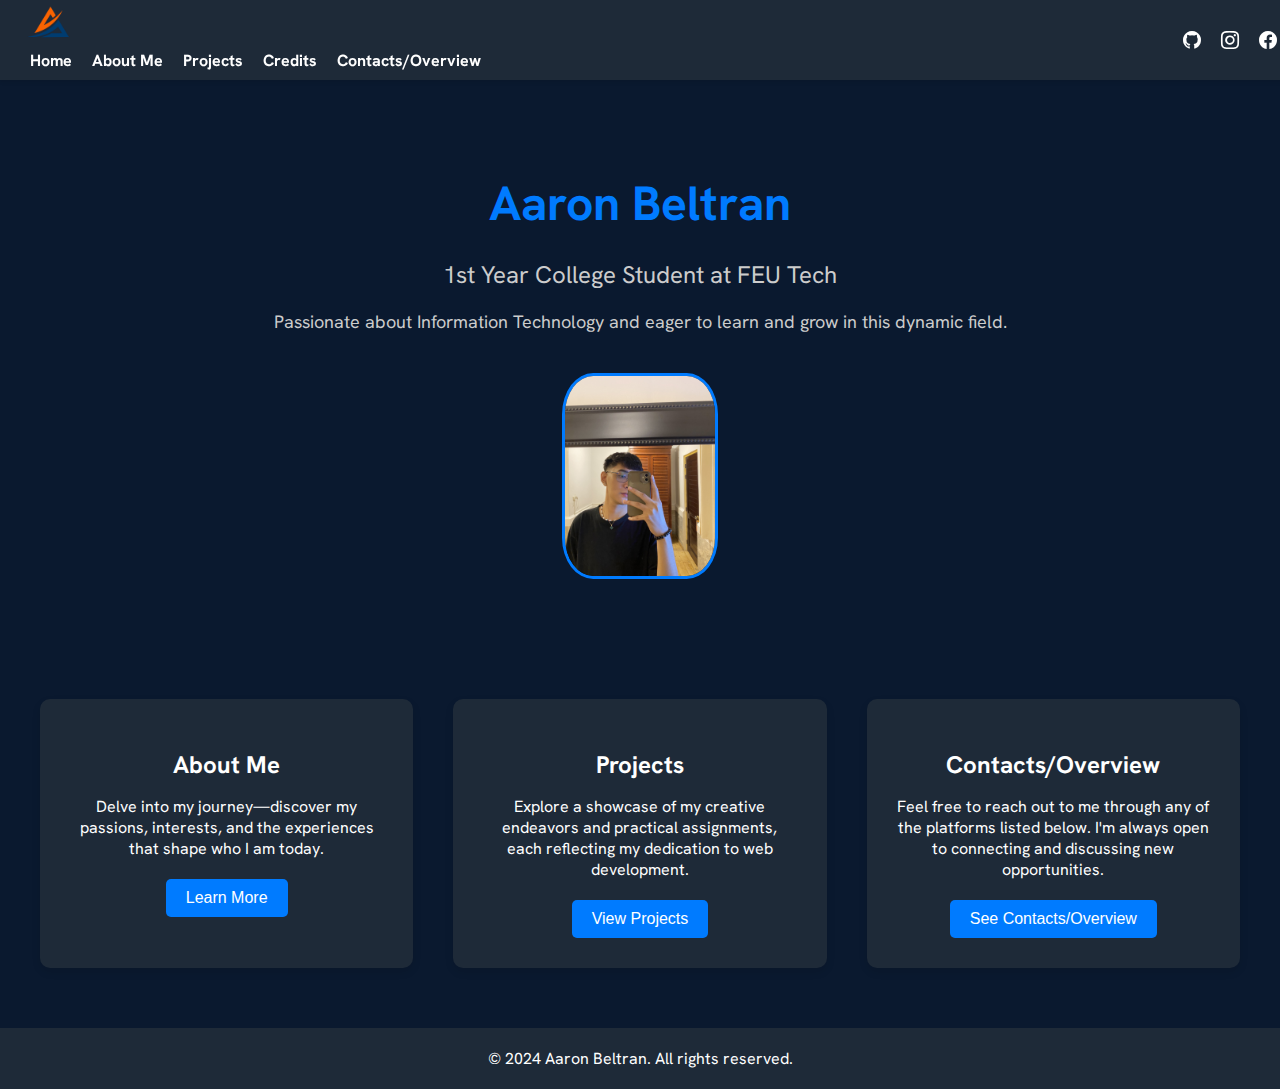
<file: index.html>
<!DOCTYPE html>
<html lang="en">
<head>
    <meta charset="UTF-8">
    <meta name="viewport" content="width=device-width, initial-scale=1.0">
    <link rel="stylesheet" href="./assets/css/style.css">
    <link rel="stylesheet" href="https://cdn.jsdelivr.net/npm/bootstrap-icons@1.11.3/font/bootstrap-icons.min.css">
    <link href="https://fonts.googleapis.com/css2?family=Hanken+Grotesk:ital,wght@0,100..900;1,100..900&display=swap" rel="stylesheet">
    <title>Aaron Beltran - Resume</title>
</head>
<body>
    <div class="container">
        <div class="header">
            <div class="header-left">
                <div class="logo">
                    <a href="#"><img src="./images/—Pngtree—a letter wave logo vector_5228739.png" alt="Logo"></a>
                </div>
                <div class="nav">
                    <a href="./index.html"><p>Home</p></a>
                    <a href="./pages/AboutMe/index.html"><p>About Me</p></a>
                    <a href="./pages/Projects/index.html"><p>Projects</p></a>
                    <a href="./pages/Credits/index.html"><p>Credits</p></a>
                    <a href="./pages/Contacts_Overview/index.html"><p>Contacts/Overview</p></a>
                </div>
            </div>
            <div class="header-right">
                <a href="https://github.com/AaronBeltran1"><i class="bi bi-github"></i></a>
                <a href="https://www.instagram.com/_aaronbeltran/"><i class="bi bi-instagram"></i></a>
                <a href="https://www.facebook.com/aaron.beltran.1656/"><i class="bi bi-facebook"></i></a>
            </div>
        </div>
        <div class="hero-section">
            <h1 class="hero-title">Aaron Beltran</h1>
            <p class="hero-subtitle">1st Year College Student at FEU Tech</p>
            <p class="hero-description">Passionate about Information Technology and eager to learn and grow in this dynamic field.</p>
            <img class="hero-image" src="./images/IMG_3669.jpg" alt="Profile Image">
        </div>
        <div class="info-sections">
            <div class="info-card">
                <h2>About Me</h2>
                <p>Delve into my journey—discover my passions, interests, and the experiences that shape who I am today.</p>
                <button onclick="location.href='./pages/AboutMe/index.html '">Learn More</button>
            </div>
            <div class="info-card">
                <h2>Projects</h2>
                <p>Explore a showcase of my creative endeavors and practical assignments, each reflecting my dedication to web development.</p>
                <button onclick="location.href='./pages/Projects/index.html'">View Projects</button>
            </div>
            <div class="info-card">
                <h2>Contacts/Overview</h2>
                <p>Feel free to reach out to me through any of the platforms listed below. I'm always open to connecting and discussing new opportunities.</p>
                <button onclick="location.href='./pages/Contacts_Overview/index.html'">See Contacts/Overview</button>
            </div>
        </div>
        <div class="footer">
            <p>&copy; 2024 Aaron Beltran. All rights reserved.</p>
        </div>
    </div>
</body>
</html>
</file>
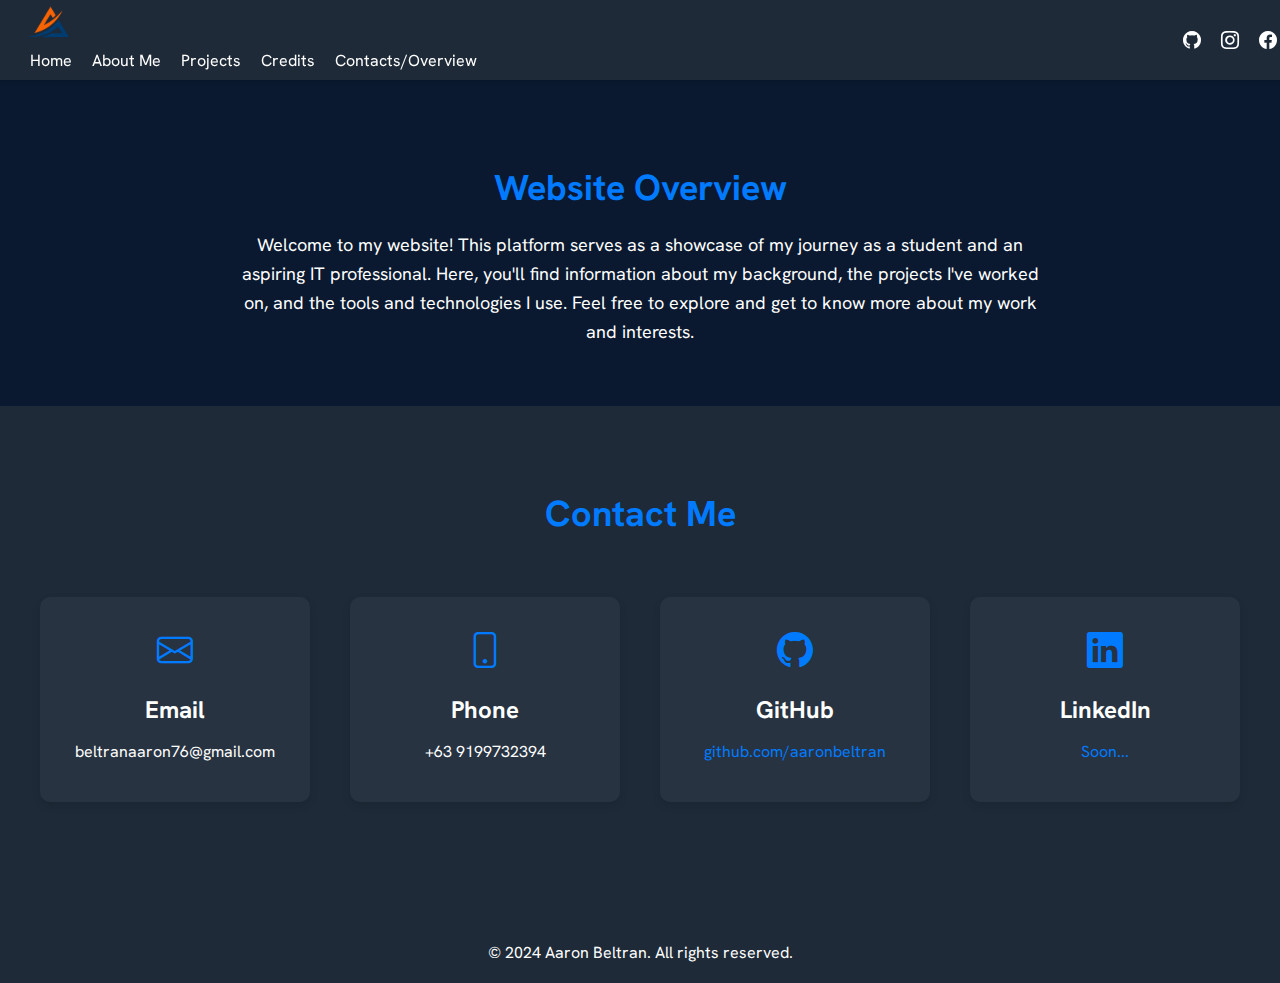
<file: pages/Contacts_Overview/index.html>
<!DOCTYPE html>
<html lang="en">
<head>
    <meta charset="UTF-8">
    <meta name="viewport" content="width=device-width, initial-scale=1.0">
    <link rel="stylesheet" href="./assets/css/style.css">
    <link rel="stylesheet" href="https://cdn.jsdelivr.net/npm/bootstrap-icons@1.11.3/font/bootstrap-icons.min.css">
    <link href="https://fonts.googleapis.com/css2?family=Hanken+Grotesk:ital,wght@0,100..900;1,100..900&display=swap" rel="stylesheet">
    <title>Aaron Beltran - Resume</title>
</head>
<body>
    <div class="container">
        <div class="header">
            <div class="header-left">
                <div class="logo">
                    <a href="#"><img src="./images/—Pngtree—a letter wave logo vector_5228739.png" alt="Logo"></a>
                </div>
                <div class="nav">
                    <a href="../../index.html"><p>Home</p></a>
                    <a href="../AboutMe/index.html"><p>About Me</p></a>
                    <a href="../Projects/index.html"><p>Projects</p></a>
                    <a href="../Credits/index.html"><p>Credits</p></a>
                    <a href="../Contacts_Overview/index.html"><p>Contacts/Overview</p></a>
                </div>
            </div>
            <div class="header-right">
                <a href="https://github.com/AaronBeltran1"><i class="bi bi-github"></i></a>
                <a href="https://www.instagram.com/_aaronbeltran/"><i class="bi bi-instagram"></i></a>
                <a href="https://www.facebook.com/aaron.beltran.1656/"><i class="bi bi-facebook"></i></a>
            </div>
        </div>
    <section class="overview-section">
        <div class="content">
            <h1 class="section-title">Website Overview</h1>
            <p class="section-description">Welcome to my website! This platform serves as a showcase of my journey as a student and an aspiring IT professional. Here, you'll find information about my background, the projects I've worked on, and the tools and technologies I use. Feel free to explore and get to know more about my work and interests.</p>
        </div>
    </section>

    <section class="contacts-section">
        <h1 class="section-title">Contact Me</h1>
        <div class="contacts-content">
            <div class="contact-card">
                <i class="bi bi-envelope"></i>
                <h2>Email</h2>
                <p>beltranaaron76@gmail.com</p>
            </div>
            <div class="contact-card">
                <i class="bi bi-phone"></i>
                <h2>Phone</h2>
                <p>+63 9199732394</p>
            </div>
            <div class="contact-card">
                <i class="bi bi-github"></i>
                <h2>GitHub</h2>
                <p><a href="https://github.com/AaronBeltran1">github.com/aaronbeltran</a></p>
            </div>
            <div class="contact-card">
                <i class="bi bi-linkedin"></i>
                <h2>LinkedIn</h2>
                <p><a href="">Soon...</a></p>
            </div>
        </div>
    </section>

    <footer class="footer">
        <p>&copy; 2024 Aaron Beltran. All rights reserved.</p>
    </footer>
</body>
</html>
</file>
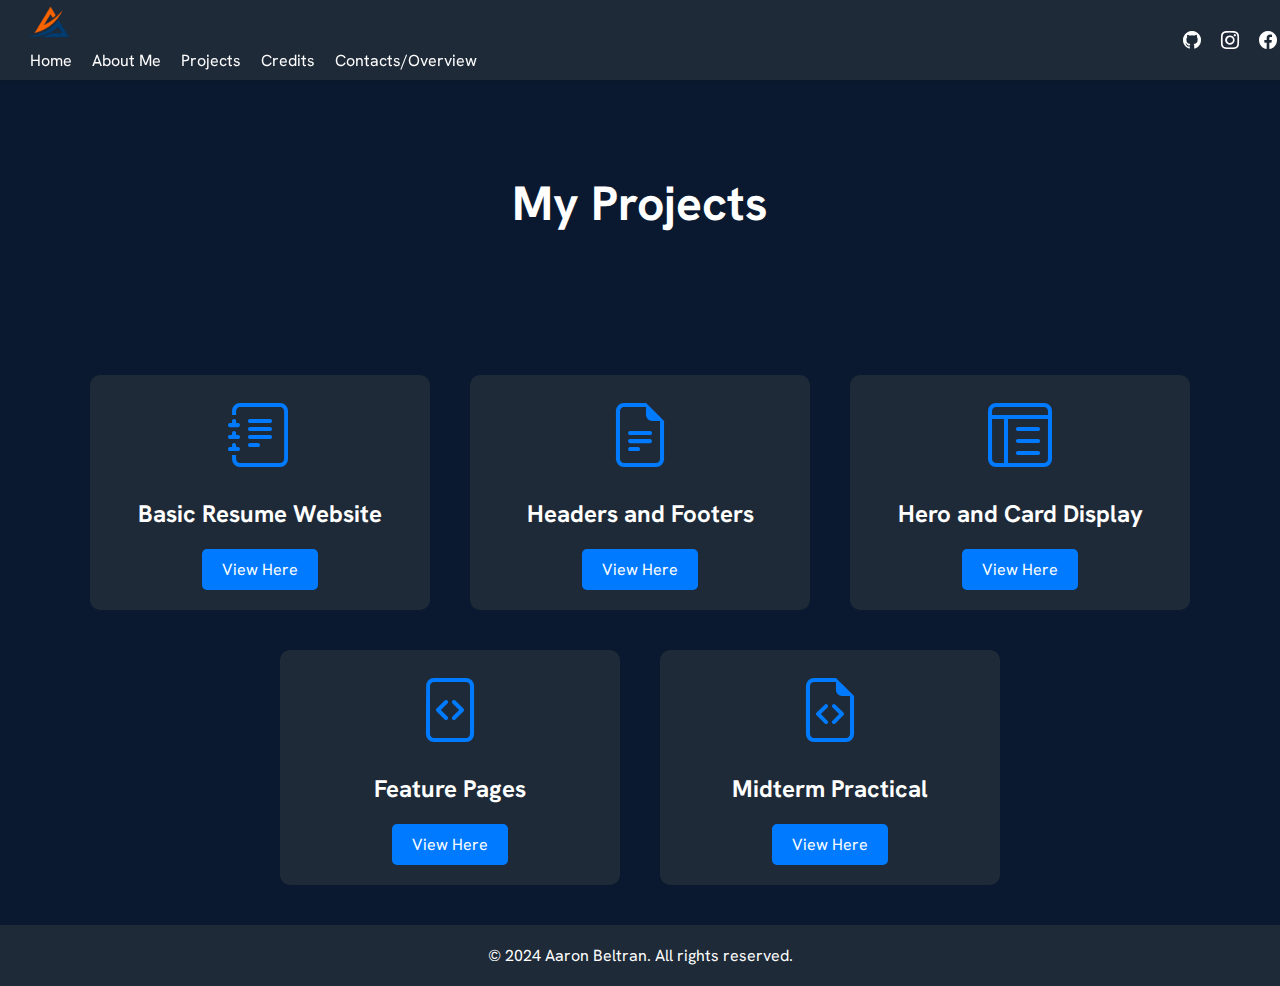
<file: pages/Projects/index.html>
<!DOCTYPE html>
<html lang="en">
<head>
    <meta charset="UTF-8">
    <meta name="viewport" content="width=device-width, initial-scale=1.0">
    <link rel="stylesheet" href="./assets/css/style.css">
    <link rel="stylesheet" href="https://cdn.jsdelivr.net/npm/bootstrap-icons@1.11.3/font/bootstrap-icons.min.css">
    <link href="https://fonts.googleapis.com/css2?family=Hanken+Grotesk:ital,wght@0,100..900;1,100..900&display=swap" rel="stylesheet">
    <title>Projects - Aaron Beltran</title>
</head>
<body>
    <div class="container">
        <div class="header">
            <div class="header-left">
                <div class="logo">
                    <a href="#"><img src="./images/—Pngtree—a letter wave logo vector_5228739.png" alt="Logo"></a>
                </div>
                <div class="nav">
                    <a href="../../index.html"><p>Home</p></a>
                    <a href="../AboutMe/index.html"><p>About Me</p></a>
                    <a href="./index.html"><p>Projects</p></a>
                    <a href="../Credits/index.html"><p>Credits</p></a>
                    <a href="../Contacts_Overview/index.html"><p>Contacts/Overview</p></a>
                </div>
            </div>
            <div class="header-right">
                <a href="https://github.com/AaronBeltran1"><i class="bi bi-github"></i></a>
                <a href="https://www.instagram.com/_aaronbeltran/"><i class="bi bi-instagram"></i></a>
                <a href="https://www.facebook.com/aaron.beltran.1656/"><i class="bi bi-facebook"></i></a>
            </div>
        </div>

        <div class="top">
            <h1>My Projects</h1>
        </div>

        <div class="projects">
            <div class="project">
                <i class="bi bi-journal-text"></i>
                <h2>Basic Resume Website</h2>
                <a href="https://aaronbeltran1.github.io/WD-Seatwork2/" class="btn">View Here</a>
            </div>

            <div class="project">
                <i class="bi bi-file-earmark-text"></i>
                <h2>Headers and Footers</h2>
                <a href="https://aaronbeltran1.github.io/WD-SW3/" class="btn">View Here</a>
            </div>

            <div class="project">
                <i class="bi bi-layout-text-window-reverse"></i>
                <h2>Hero and Card Display</h2>
                <a href="https://aaronbeltran1.github.io/WD-BELTRAN-HandsOn2/" class="btn">View Here</a>
            </div>

            <div class="project">
                <i class="bi bi-file-code"></i>
                <h2>Feature Pages</h2>
                <a href="https://aaronbeltran1.github.io/WD-SW4-Beltran/" class="btn">View Here</a>
            </div>

            <div class="project">
                <i class="bi bi-file-earmark-code"></i>
                <h2>Midterm Practical</h2>
                <a href="https://aaronbeltran1.github.io/WD-MIDTERMPRACTICAL-BELTRAN-TC04/" class="btn">View Here</a>
            </div>
            
        </div>

        <div class="footer">
            <p>&copy; 2024 Aaron Beltran. All rights reserved.</p>
        </div>
    </div>
</body>
</html>
</file>
<file: assets/css/style.css>
body {
    margin: 0;
    font-family: 'Hanken Grotesk', sans-serif;
    background: #0a192f;
    color: #fff;
    overflow-x: hidden;
}

.header {
    background: #1e2a38;
    color: #fff;
    display: flex;
    justify-content: space-between;
    align-items: center;
    padding: 10px 20px;
    position: fixed;
    width: 100%;
    top: 0;
    z-index: 1000;
    height: 60px;
    box-shadow: 0 2px 4px rgba(0, 0, 0, 0.1);
    animation: slide-down 1s ease;
}

.logo img {
    margin-bottom: -5%;
    height: 60px;

}

.nav {
    display: flex;
    align-items: center;
}

.nav a {
    color: #fff;
    text-decoration: none;
    margin: 0 10px;
    font-size: 16px;
    position: relative;
    overflow: hidden;
}

.nav a::before {
    content: '';
    position: absolute;
    width: 100%;
    height: 2px;
    bottom: 0;
    left: -100%;
    background-color: #007bff;
    transition: all 0.3s ease-in-out;
}

.nav a:hover::before {
    left: 0;
}

.header-right {
    display: flex;
    align-items: center;
    margin-right: 1%;
}

.header-right a {
    color: #fff;
    margin: 0 10px;
    font-size: 18px;
    transition: color 0.3s ease, transform 0.3s ease;
}

.header-right a:hover {
    color: #007bff;
    transform: scale(1.2);
}

.hero-section {
    margin-top: 80px;
    text-align: center;
    padding: 60px 20px;
    background: #0a192f;
    color: #fff;
    animation: fade-in 2s ease;
    position: relative;
}

.hero-title {
    font-size: 48px;
    margin-bottom: 10px;
    color: #007bff;
}

.hero-subtitle {
    font-size: 24px;
    margin-bottom: 20px;
}

.hero-description {
    font-size: 18px;
    margin-bottom: 40px;
    animation: slide-up 1.5s ease;
}

.hero-image {
    width: 150px;
    border-radius: 20%;
    animation: zoom-in 1s ease;
    margin: 0 auto;
    display: block;
    border: 3px solid #007bff;
    transition: transform 0.3s ease, box-shadow 0.3s ease;
}

.hero-image:hover {
    transform: scale(1.1);
    box-shadow: 0 0 20px #007bff;
}

.profile-animation {
    animation: rotate-scale-up 2s infinite alternate;
}

@keyframes rotate-scale-up {
    0% {
        transform: rotate(0deg) scale(1);
    }
    100% {
        transform: rotate(360deg) scale(1.1);
    }
}

.info-sections {
    display: flex;
    justify-content: center;
    flex-wrap: wrap;
    margin: 40px 20px;
}

.info-card {
    background: #1e2a38;
    border-radius: 10px;
    box-shadow: 0 4px 8px rgba(0, 0, 0, 0.1);
    margin: 20px;
    padding: 30px;
    flex: 1 1 300px;
    text-align: center;
    transition: transform 0.3s ease, background-color 0.3s ease;
    color: #fff;
}

.info-card:hover {
    transform: translateY(-10px);
    background-color: #273341;
}

.info-card h2 {
    font-size: 24px;
    margin-bottom: 15px;
}

.info-card p {
    font-size: 16px;
    margin-bottom: 20px;
}

.info-card button {
    padding: 10px 20px;
    background: #007bff;
    color: #fff;
    border: none;
    border-radius: 5px;
    font-size: 16px;
    cursor: pointer;
    transition: background 0.3s ease, transform 0.3s ease;
}

.info-card button:hover {
    background: #0056b3;
    transform: scale(1.1);
}

.footer {
    background: #1e2a38;
    color: #fff;
    padding: 20px;
    text-align: center;
    animation: fade-in 1s ease;
}

.footer p {
    margin: 0;
}

@keyframes fade-in {
    from {
        opacity: 0;
    }
    to {
        opacity: 1;
    }
}

@keyframes fade-in-up {
    from {
        opacity: 0;
        transform: translateY(20px);
    }
    to {
        opacity: 1;
        transform: translateY(0);
    }
}

@keyframes zoom-in {
    from {
        transform: scale(0.5);
        opacity: 0;
    }
    to {
        transform: scale(1);
        opacity: 1;
    }
}

@keyframes slide-down {
    from {
        transform: translateY(-100%);
    }
    to {
        transform: translateY(0);
    }
}

@keyframes slide-up {
    from {
        transform: translateY(100%);
    }
    to {
        transform: translateY(0);
    }
}

.nav a {
    font-weight: bold;
}

.nav a:hover {
    color: #007bff;
}

.header-right i {
    transition: transform 0.3s ease, color 0.3s ease;
}

.header-right i:hover {
    transform: rotate(360deg);
    color: #007bff;
}

.hero-title {
    font-size: 48px;
    color: #007bff;
    animation: text-flicker-in-glow 4s linear both;
}

.hero-subtitle, .hero-description {
    color: #ccc;
}

@keyframes text-flicker-in-glow {
    0% {
        opacity: 0;
    }
    10% {
        opacity: 0;
    }
    10.1% {
        opacity: 1;
    }
    10.2% {
        opacity: 0;
    }
    20% {
        opacity: 1;
    }
    20.1% {
        opacity: 0;
    }
    30% {
        opacity: 1;
    }
    30.1% {
        opacity: 0;
    }
    40% {
        opacity: 1;
    }
    40.1% {
        opacity: 0;
    }
    100% {
        opacity: 1;
    }
}
</file>
<file: pages/Contacts_Overview/assets/css/style.css>
body {
    margin: 0;
    font-family: 'Hanken Grotesk', sans-serif;
    background: #0a192f;
    color: #fff;
    overflow-x: hidden;
}

.header {
    background: #1e2a38;
    color: #fff;
    display: flex;
    justify-content: space-between;
    align-items: center;
    padding: 10px 20px;
    position: fixed;
    width: 100%;
    top: 0;
    z-index: 1000;
    height: 60px;
    box-shadow: 0 2px 4px rgba(0, 0, 0, 0.1);
    animation: slide-down 1s ease;
}

.logo img {
    margin-bottom: -5%;
    height: 60px;

}

.nav {
    display: flex;
    align-items: center;
}

.nav a {
    color: #fff;
    text-decoration: none;
    margin: 0 10px;
    font-size: 16px;
    position: relative;
    overflow: hidden;
}

.nav a::before {
    content: '';
    position: absolute;
    width: 100%;
    height: 2px;
    bottom: 0;
    left: -100%;
    background-color: #007bff;
    transition: all 0.3s ease-in-out;
}

.nav a:hover::before {
    left: 0;
}

.header-right {
    display: flex;
    align-items: center;
    margin-right: 1%;
}

.header-right a {
    color: #fff;
    margin: 0 10px;
    font-size: 18px;
    transition: color 0.3s ease, transform 0.3s ease;
}

.header-right a:hover {
    color: #007bff;
    transform: scale(1.2);
}

.overview-section {
    margin-top: 80px;
    padding: 60px 20px;
    background: #0a192f;
    color: #fff;
    text-align: center;
    animation: fade-in 2s ease;
}

.section-title {
    font-size: 36px;
    margin-bottom: 20px;
    color: #007bff;
}

.section-description {
    font-size: 18px;
    max-width: 800px;
    margin: 0 auto;
    line-height: 1.6;
}

.contacts-section {
    padding: 60px 20px;
    background: #1e2a38;
    color: #fff;
    text-align: center;
    animation: fade-in 2s ease;
}

.contacts-content {
    display: flex;
    justify-content: center;
    flex-wrap: wrap;
    margin: 40px 0;
}

.contact-card {
    background: #273341;
    border-radius: 10px;
    box-shadow: 0 4px 8px rgba(0, 0, 0, 0.1);
    margin: 20px;
    padding: 30px;
    flex: 1 1 200px;
    max-width: 300px;
    text-align: center;
    transition: transform 0.3s ease, background-color 0.3s ease;
    color: #fff;
}

.contact-card:hover {
    transform: translateY(-10px);
    background-color: #2c3e50;
}

.contact-card i {
    font-size: 36px;
    margin-bottom: 15px;
    color: #007bff;
}

.contact-card h2 {
    font-size: 24px;
    margin-bottom: 10px;
}

.contact-card p {
    font-size: 16px;
    margin-bottom: 10px;
}

.contact-card a {
    color: #007bff;
    text-decoration: none;
}

.contact-card a:hover {
    text-decoration: underline;
}

.footer {
    background: #1e2a38;
    color: #fff;
    padding: 20px;
    text-align: center;
    animation: fade-in 1s ease;
}

.footer p {
    margin: 0;
}

@keyframes fade-in {
    from {
        opacity: 0;
    }
    to {
        opacity: 1;
    }
}

@keyframes slide-down {
    from {
        transform: translateY(-100%);
    }
    to {
        transform: translateY(0);
    }
}
</file>
<file: pages/Projects/assets/css/style.css>
body {
    margin: 0;
    font-family: 'Hanken Grotesk', sans-serif;
    background: #0a192f;
    color: #fff;
    overflow-x: hidden;
}

.header {
    background: #1e2a38;
    color: #fff;
    display: flex;
    justify-content: space-between;
    align-items: center;
    padding: 10px 20px;
    position: fixed;
    width: 100%;
    top: 0;
    z-index: 1000;
    height: 60px;
    box-shadow: 0 2px 4px rgba(0, 0, 0, 0.1);
    animation: slide-down 1s ease;
}

.logo img {
    margin-bottom: -5%;
    height: 60px;
}

.nav {
    display: flex;
    align-items: center;
}

.nav a {
    color: #fff;
    text-decoration: none;
    margin: 0 10px;
    font-size: 16px;
    position: relative;
    overflow: hidden;
}

.nav a::before {
    content: '';
    position: absolute;
    width: 100%;
    height: 2px;
    bottom: 0;
    left: -100%;
    background-color: #007bff;
    transition: all 0.3s ease-in-out;
}

.nav a:hover::before {
    left: 0;
}

.header-right {
    display: flex;
    align-items: center;
    margin-right: 1%;
}

.header-right a {
    color: #fff;
    margin: 0 10px;
    font-size: 18px;
    transition: color 0.3s ease, transform 0.3s ease;
}

.header-right a:hover {
    color: #007bff;
    transform: scale(1.2);
}

.top {
    margin-top: 80px;
    padding: 60px 20px;
    text-align: center;
    background: #0a192f;
    color: #fff;
    animation: fade-in 2s ease;
}

.top h1 {
    font-size: 48px;
    margin-bottom: 40px;
}

.projects {
    display: flex;
    flex-wrap: wrap;
    justify-content: center;
    gap: 40px;
    padding: 40px 20px;
}

.project {
    background: #1e2a38;
    border-radius: 10px;
    width: 300px;
    padding: 20px;
    text-align: center;
    transition: transform 0.3s ease, box-shadow 0.3s ease;
}

.project:hover {
    transform: scale(1.05);
    box-shadow: 0 0 20px #007bff;
}

.project i {
    font-size: 64px;
    color: #007bff;
    margin-bottom: 20px;
}

.project h2 {
    font-size: 24px;
    color: #fff;
    margin-bottom: 20px;
}

.btn {
    display: inline-block;
    padding: 10px 20px;
    border-radius: 5px;
    background: #007bff;
    color: #fff;
    text-decoration: none;
    transition: background 0.3s ease;
}

.btn:hover {
    background: #007bff;
}

.footer {
    background: #1e2a38;
    color: #fff;
    padding: 20px;
    text-align: center;
    animation: fade-in 1s ease;
}

.footer p {
    margin: 0;
}

@keyframes fade-in {
    from {
        opacity: 0;
    }
    to {
        opacity: 1;
    }
}

@keyframes slide-down {
    from {
        transform: translateY(-100%);
    }
    to {
        transform: translateY(0);
    }
}
</file>
